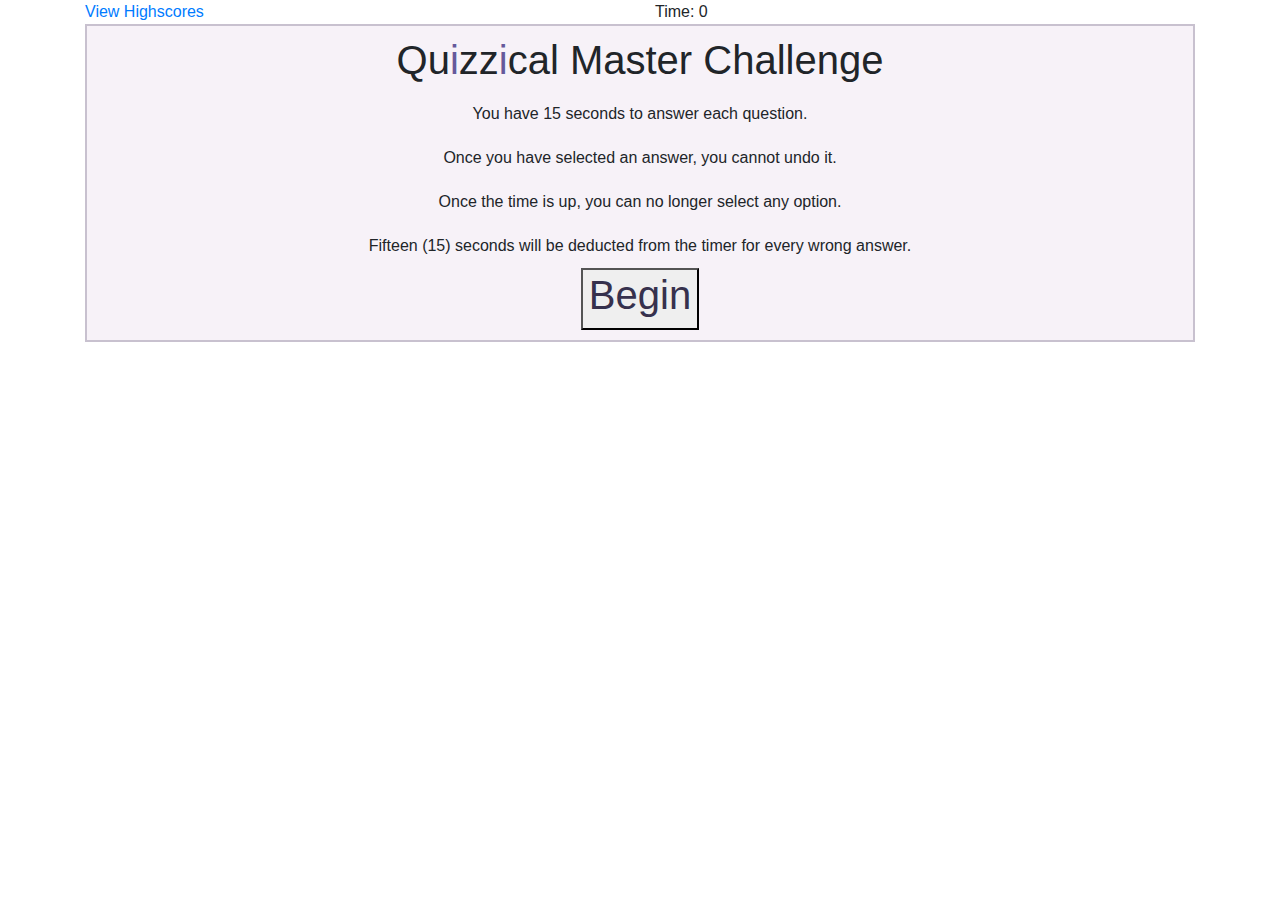
<file: index.html>
<!DOCTYPE html>
<html lang="en">
<head>
    <meta charset="UTF-8">
    <meta http-equiv="X-UA-Compatible" content="IE=edge">
    <meta name="viewport" content="width=device-width, initial-scale=1.0">
    <link rel="stylesheet" type="text/css" href="./resources/css/normalized.css">
    <link rel="stylesheet" type="text/css" href="./resources/css/style.css">
    <link rel="stylesheet" href="https://stackpath.bootstrapcdn.com/bootstrap/4.4.1/css/bootstrap.min.css"
        integrity="sha384-Vkoo8x4CGsO3+Hhxv8T/Q5PaXtkKtu6ug5TOeNV6gBiFeWPGFN9MuhOf23Q9Ifjh" crossorigin="anonymous">
    
    <script type="text/javascript" src="./resources/js/questions.js" defer></script>
    <script type="text/javascript" src="./resources/js/scores.js" defer></script>
    <script type="text/javascript" src="./resources/js/script.js" defer></script>
    
    <title>Quizzical Master</title>
</head>
<body>
    <div class="container">
        <!-- Top fixed header (highscores and timer) -->
        <header class="row">
            <div class="col-md-6" id="Highscores">
                <a href="./highscore.html">View Highscores</a>
            </div>
            <div class="col-md-6" id="timer">
                Time: <span id="time">0</span>
            </div>
        </header>

        <!-- Coding Challenge Title -->
        <section id="title-section" class="show">
            <div class="row">
                <div class="col-md-12">
                    <h1>Qu<span class="ay">i</span>zz<span class="ay">i</span>cal Master Challenge</h1>
                </div>
            </div>
            <div class="row">
                <div class="col-md-12">
                    <div class="info">You have <span>15 seconds</span> to answer each question.</div>
                    <div class="info">Once you have selected an answer, you cannot undo it.</div>
                    <div class="info">Once the time is up, you can no longer select any option.</div> 
                    <div class="info">Fifteen (15) seconds will be deducted from the timer for every wrong answer.</div>
                </div>
            </div>
            <div class="row">
                <div class="col-md-12">
                    <button id="startbutton"><h1>Begin</h1></button>
                </div>  
            </div>
        </section>

        <!-- Coding Questions -->
        <section id="quiz-section" class="hide">
            <div class="row">
                <div class="col-md-12 questions">
                    <h3 id="question-title"></h3>
                </div>
            </div>
            <div class="row">
                <div class="col-md-12" id="choices"></div>      
            </div>
            <div class="feedbackx">
                <div id="feedback" class="feedback hide"></div>
            </div>
        </section>

        <!-- High Score Section -->
        <section id="highscore-section" class="hide">
            <div class="row">
                <div id="high-score" class="col-md-12">
                    <h2>Well Done!</h2>
                    <h3>Your final score is <span id="final-score">0</span></h3>
                    <label for="initials-area">Enter Your Initials:</label>
                    <input type="text" name="initials-area" maxlength="4" id="initials">
                    <button id="submit-button" type="submit">Submit</button>
                </div>
            </div>
        </section>

        

    </div> 
</body>
</html>
</file>
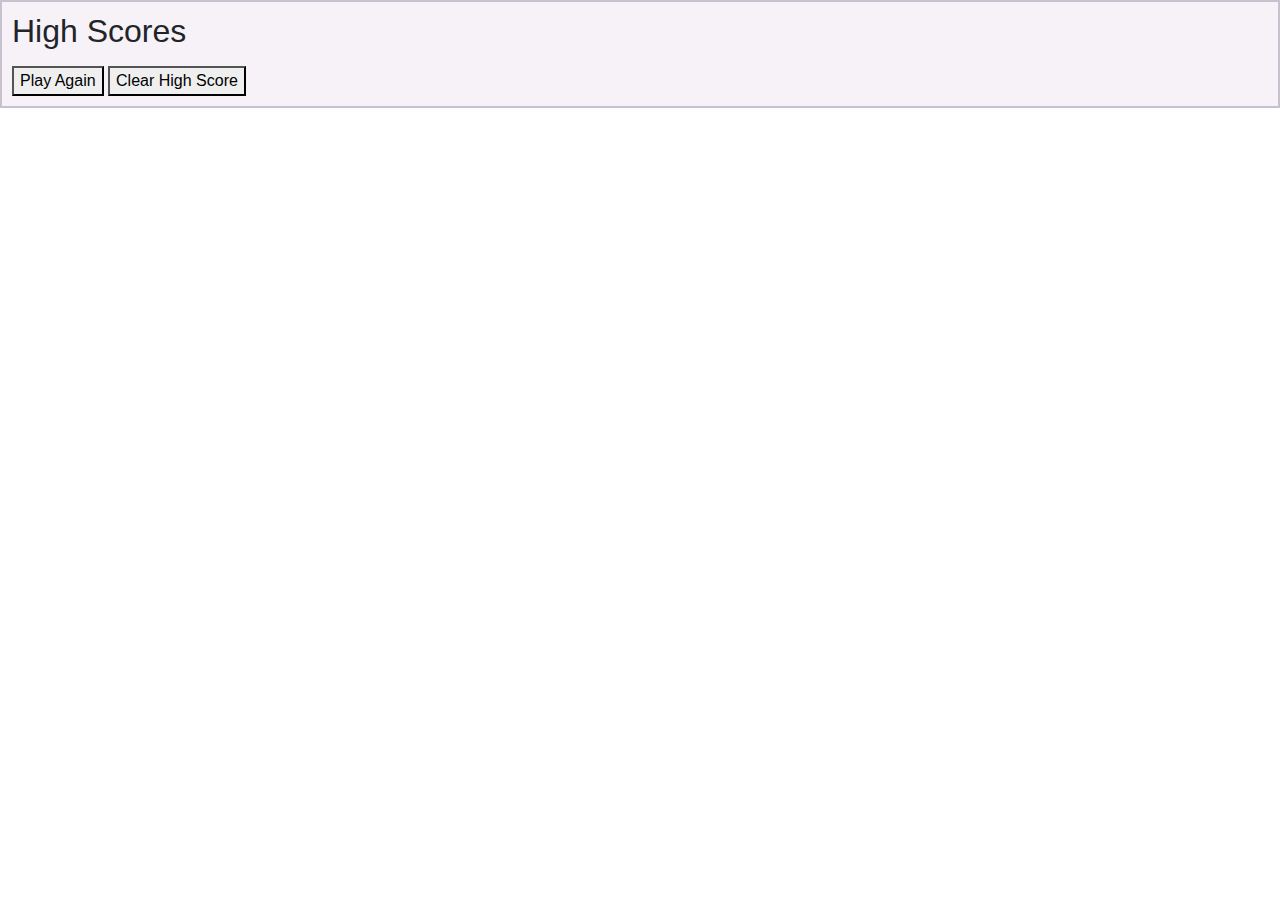
<file: highscore.html>
<!DOCTYPE html>
<html lang="en">
<head>
    <meta charset="UTF-8">
    <meta http-equiv="X-UA-Compatible" content="IE=edge">
    <link rel="stylesheet" href="./resources/css/style.css">
    <meta name="viewport" content="width=device-width, initial-scale=1.0">
    <link rel="stylesheet" href="https://stackpath.bootstrapcdn.com/bootstrap/4.4.1/css/bootstrap.min.css" 
        integrity="sha384-Vkoo8x4CGsO3+Hhxv8T/Q5PaXtkKtu6ug5TOeNV6gBiFeWPGFN9MuhOf23Q9Ifjh" crossorigin="anonymous">
    <script type="text/javascript" src="./resources/js/scores.js" defer></script>
    <title>High Scores</title>
</head>
<body>
    <!-- High Score Display Section -->
    <section id="highscore-display">
        <div class="row">
            <div class="col-md-12" id="posts">
                <h2>High Scores</h2>
                <ol id="highscore"></ol>
                <a href="./index.html"><button id="return-btn">Play Again</button></a>
                <button id="clear-btn">Clear High Score</button>
            </div>
        </div>
    </section>
</body>
</html>
</file>
<file: resources/css/style.css>
:root {
    --back-color: rgb(247, 242, 248);
    --bord-color: rgb(200, 193, 207);
    --group-color: rgb(229, 224, 233);
    --primary-color: rgb(54, 49, 77);
    --secondary-color: rgb(101, 89, 155);
}

body {
    font-family: Arial, Helvetica, sans-serif;
    font-size: larger;
    background-color: rgb(245, 250, 250);
}

section {
    background-color: var(--back-color);
    border: solid 2px var(--bord-color);
    padding: 10px;
}

.ay {
    color: var(--secondary-color);
}

.hide {
    display: none;
}
 
.show {
    display: block;
}

h1 {
    text-align: center;
}

.info {
    text-align: center;
    padding: 10px 10%;
}

#startbutton {
    display: block;
    margin: 0 auto;
    color: var(--primary-color);
}

.choice {
    display: block;
    margin-top: 10px;
    color: var(--secondary-color)
}

.feedback {
    color: var(--primary-color);
    font-weight: bold;
}
</file>
<file: resources/css/normalized.css>
/* * correct the line height 
   * adapt font size when orientation changes in iOS. */

html {
    line-height: 1.15; 
    -webkit-text-size-adjust: 100%;
}

/* Sections */
/* remove margins in all browsers */

body {
    margin: 0;
}

/* render the main element consistently in IE */

main {
    display: block;
}

/* *Correct the font size and margin on "h1" elements within "section" and "article" contexts in Chrome, Firefox and Safari. */

h1 {
    font-size: 2em;
    margin: 0.67em 0;
}

/*  * add the correct box sizing in Firefox
    * show the overflow in Edge and IE */

hr {
    box-sizing: content-box;
    height: 0;
    overflow: visible;
}

/*  * correct the inheritance and scaling of font size in all browsers.
    * correct the odd 'em' font sizing in all browsers. */
pre {
    font-family: monospace, monospace;
    font-size: 1em;
}

/* remove the gray background on active links in IE 10. */

a {
    background-color: transparent;
}

/*  * remove the bottom border in Chrome 57-
    * add the correct text decoration in Chrome, Edge, Ie, Opera and Safari. */

abbr[title] {
    border-bottom: none;
    text-decoration: underline;
    text-decoration: underline dotter;
}

/* add the correct font weight in Chrome, Edge and Safari */

b, strong{
    font-weight: bolder;
}

/*  * correct the inheritance and scaling of font size in all browsers.
    * correct the odd 'em' font sizing in all browsers. */

code, kbd, samp {
    font-family: monospace, monospace;
    font-size: 1em;
}

/* add the correct font size in all browsers. */

small {
    font-size: 80%;
}

/* prevent 'sub' and 'sup' elements from affecting the line height in all browsers. */

sub, sup {
    font-size: 75%;
    line-height: 0;
    position: relative;
    vertical-align: baseline;
}

sub {
    bottom: -0.25em;
}

sup {
    top: -0.5em;
}

/* on embedded contents, remove the border on images inside links in IE 10. */
img {
    border-style: none;
}

/* Forms */
/* change the font styles in all browsers | remove the margin in Firefox and Safari */

button, input, optgroup, select, textarea {
    font-family: inherit;
    font-size: 100%;
    line-height: 1.15;
    margin: 0;
}

/* show the overflow in IE and Edge */

button, input {
    overflow: visible;
}

/*  remove the inheritance of text transform in Edge, Firefox and IE. */

button, select {
    text-transform: none;
}

/* correct the inability to style clickable types in iOS and Safari */

button, [type="button"], [type="reset"], [type="submit"] {
    -webkit-appearance: button;
}

/* remove the inner border and padding in Firefox */

button::-moz-focus-inner, [type="button"]::-moz-focus-inner, [type="reset"]::-moz-focus-inner, [type="submit"]::-moz-focus-inner {
    border-style: none;
    padding: 0;
}

/* restore the focus styles unset by the previous rule. */

button:-moz-focusring, [type="button"]::-moz-focusring, [type="reset"]::-moz-focusring, [type="submit"]::-moz-focusring {
    outline: 1px dotted ButtonText;
}

/* correct the padding in Firefox */

fieldset {
    padding: 0.35em 0.75em 0.625em;
}

/*  * correct the text wrap in Edge and IE
    * correct the color inheritance from 'fieldset' elements in IE
    * remove the padding so developers are not caught out when they zero out 'fieldset' elements in all browsers */

legend {
    box-sizing: border-box;
    color: inherit;
    display: table;
    max-width: 100%;
    padding: 0;
    white-space: normal;
}

/* add the correct vertical alignment in Chrome, Firefox, and Opera.  */

progress {
    vertical-align: baseline;
}

/* remove the default vertical scrollbar in IE 10+ */

textarea {
    overflow: auto;
}

/* add the correct box sizing in IE 10 | remove the padding in IE 10 */

[type="checkbox"], [type="radio"] {
    box-sizing: border-box;
    padding: 0;
}

/* correct the cursor style of increment and decrement buttons in Chrome */

[type="number"]::-webkit-inner-spin-button, [type="number"]::-webkit-outer-spin-button {
    height: auto;
}

/* correct the odd appearance in Chrome and Safari */
/* corret the outline style in Safari */

[type="search"] {
    -webkit-apperance: textfield;
    outline-offset: -2px;
}

/* remove the inner padding in Chrome and Safari on macOS. */

[type="search"]::-webkit-search-decoration {
    -webkit-appearance: none;
}

/*  * correct the inability to style clickable types in iOS and Safari
    * change font properties to 'inherit' in Safari */

::-webkit-file-upload-button {
    -webkit-appearance: button;
    font: inherit;
}

/* interactive */

/* add the correct display in Edge, IE 10+ and Firefox */
details {
    display: block;
}

/* add the correct display in all browsers */
summary {
    display: list-item;
}

/* miscellaneous */

/* add the correct display in IE 10+ */

template {
    display: none;
}

/* add the correct display in IE 10. */
[hidden] {
    display: none;
}
</file>
